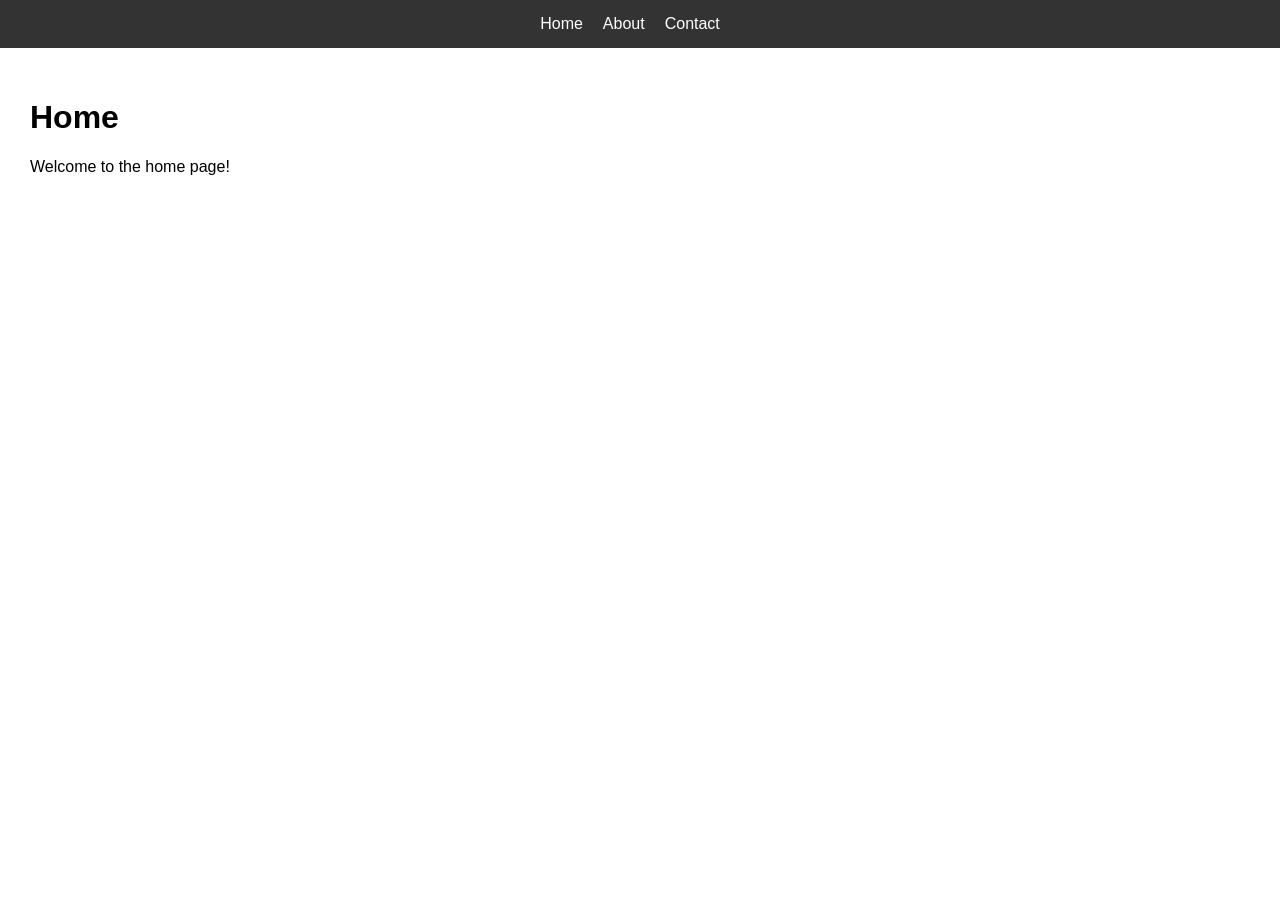
<file: tasks/bonus-task/index.html>
<!doctype html>
<html lang="en">
  <head>
    <meta charset="UTF-8" />
    <title>SPA Router</title>
  </head>
  <style>
    body {
      font-family: Arial;
      margin: 0;
    }

    nav {
      display: flex;
      justify-content: center;
      background: #333;
      padding: 15px;
    }

    nav a {
      color: white;
      margin-right: 20px;
      text-decoration: none;
    }

    nav a:hover {
      text-decoration: underline;
    }

    #app {
      padding: 30px;
    }
  </style>
  <body>
    <nav>
      <a href="#home">Home</a>
      <a href="#about">About</a>
      <a href="#contact">Contact</a>
    </nav>

    <div id="app"></div>

    <script src="./script.js"></script>
  </body>
</html>
</file>
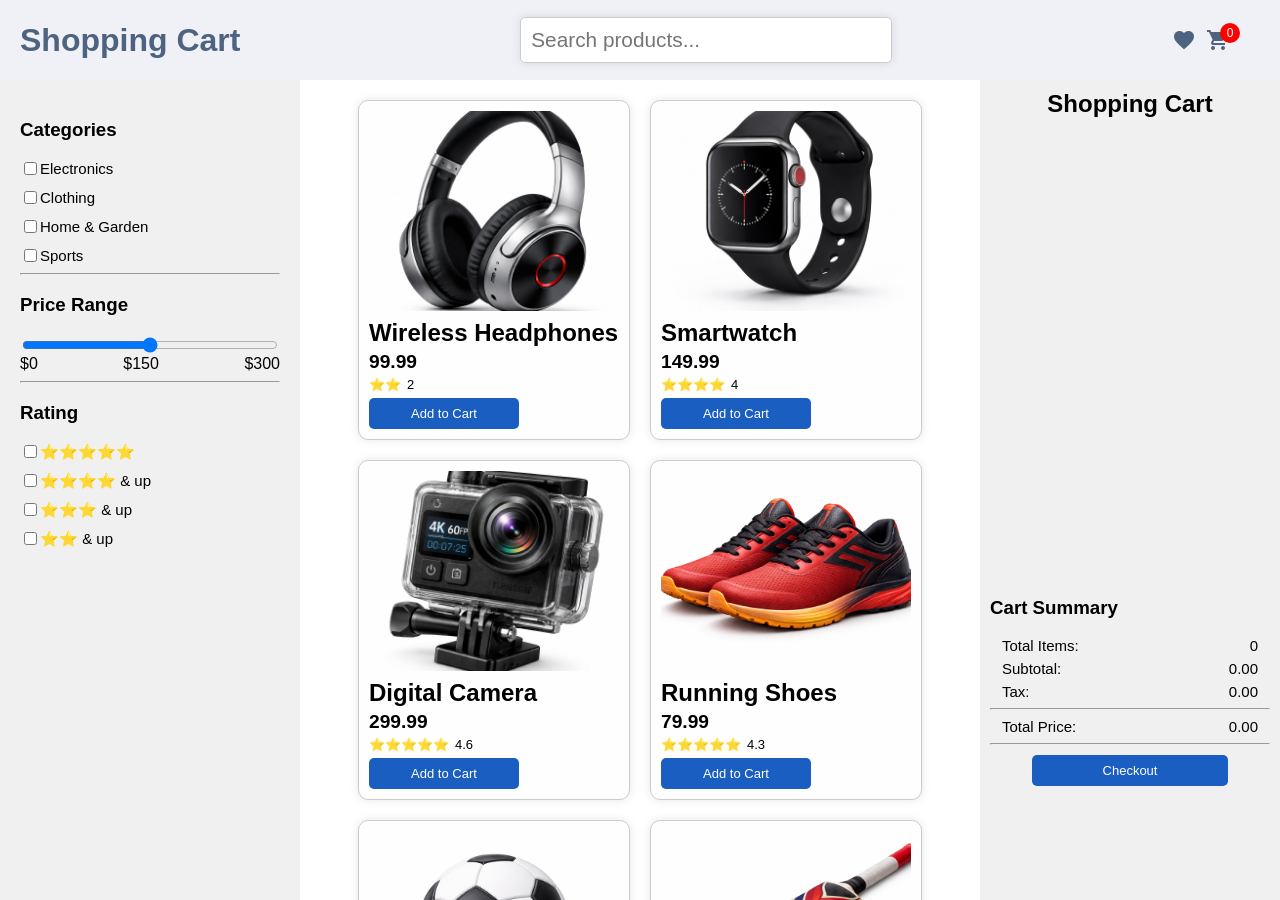
<file: tasks/task-5/index.html>
<!doctype html>
<html lang="en">

<head>
  <meta charset="UTF-8" />
  <meta name="viewport" content="width=device-width, initial-scale=1.0" />
  <title>Shopping cart</title>
  <link rel="stylesheet" href="./style.css" />
  <link rel="stylesheet" href="https://fonts.googleapis.com/icon?family=Material+Icons" />
</head>

<body>
  <div class="container">
    <div class="navbar">
      <h1>Shopping Cart</h1>
      <input type="search" placeholder="Search products..." id="search-product" />
      <div class="icon-container">
        <i class="material-icons">favorite</i>
        <i class="material-icons">shopping_cart
        </i>
        <span class="cart-count">0</span>
      </div>
    </div>
    <div class="sidebar">
      <h3>Categories</h3>
      <div class="filter-group" id="categoryFilter">
        <label><input type="checkbox" value="electronics"> Electronics</label>
        <label><input type="checkbox" value="clothing"> Clothing</label>
        <label><input type="checkbox" value="home"> Home & Garden</label>
        <label><input type="checkbox" value="sports"> Sports</label>
      </div>
      <hr/>
      <h3>Price Range</h3>
      <div class="price-range">
        <input type="range" min="0" max="300" value="150" id="priceRange" />
          <div class="price-values">
            <span>$0</span>
            <span id="priceValue">$150</span>
            <span>$300</span>
          </div>
      </div>
      <hr/>
      <h3>Rating</h3>
      <div class="filter-group" id="rating-filter">
        <label><input type="checkbox" value="5"> ⭐⭐⭐⭐⭐</label>
        <label><input type="checkbox" value="4"> ⭐⭐⭐⭐ & up</label>
        <label><input type="checkbox" value="3"> ⭐⭐⭐ & up</label>
        <label><input type="checkbox" value="2"> ⭐⭐ & up</label>
      </div>
    </div>
    <div class="main">
      <!-- template to display products -->
      <!-- <div class="products">
                <div class="card">
                    <img src="./assets/earpods.png" alt="Product 1" height="100px">
                    <h3>Earpods</h3>
                    <p>Price: $10</p>
                    <button>Add to Cart</button>
                </div>
                 -->
    </div>
    <div class="cart-container">
      <h3 style="text-align: center; padding: 0;margin:10px; font-size: 1.5rem;">Shopping Cart</h3>
      <div class="cart">
        <!-- template to display cart items -->
        <!-- <div class="cart-items">
            <img src="./assets/smart-watch.png" height="px" />
            <h3>Smart watch</h3>
            <span>$10</span>
            <div class="buttons-group">
              <button>-</button>
              <span id="cart-item-price">1</span>
              <button>+</button>
            </div>
            <button id="remove-btn">Remove</button> -->
      </div>
      <div class="cart-summary">
        <h3>Cart Summary</h3>
        <p>Total Items: <span id="total-items">0</span></p>
        <p>Subtotal: <span id="subtotal">$0</span></p>
        <p>Tax: <span id="tax">$0</span></p>
        <hr/>
        <p>Total Price: <span id="total-price">$0</span></p>
        <hr/>
        <button id="checkout-btn">Checkout</button>
      </div>
    </div>
  </div>
  </div>
  </div>
  <script type="module" src="./script.js"></script>
</body>

</html>
</file>
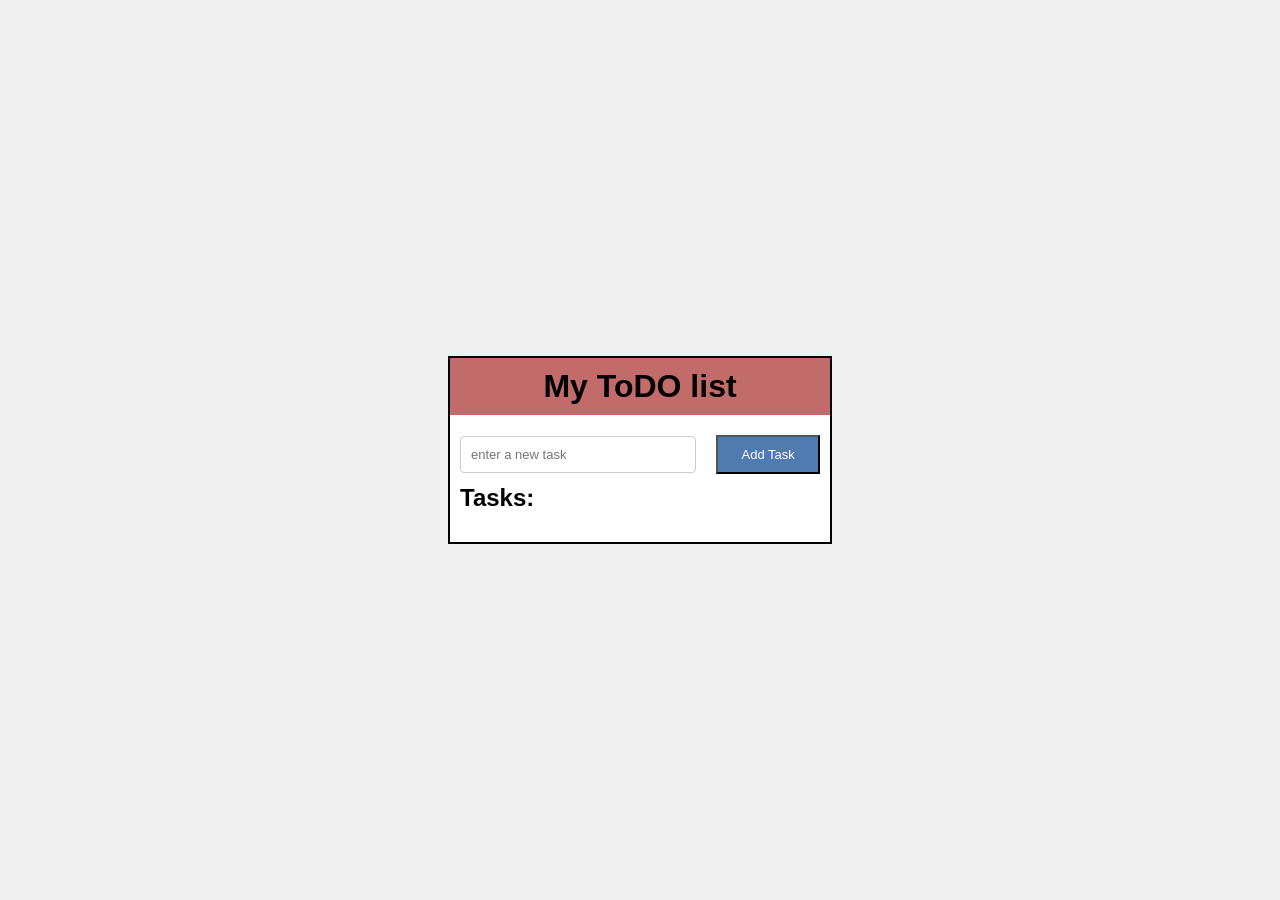
<file: tasks/task-1/todo.html>
<!doctype html>
<html lang="en">
  <head>
    <meta charset="UTF-8" />
    <meta name="viewport" content="width=device-width, initial-scale=1.0" />
    <title>ToDo app</title>
    <link rel="stylesheet" href="./style.css"/>
  </head>
  <body>
    <div id="container">
      <h1>My ToDO list</h1>
      <div id="input-cont">
        <input type="text" id="task-input" placeholder="enter a new task" />
        <button id="add-btn">Add Task</button>
      </div>
      <h2>Tasks:</h2>
      <ul id="task-list">
        <!-- tasks will be added here -->
      </ul>
    </div>
    <script src="./todo.js"></script>
  </body>
</html>
</file>
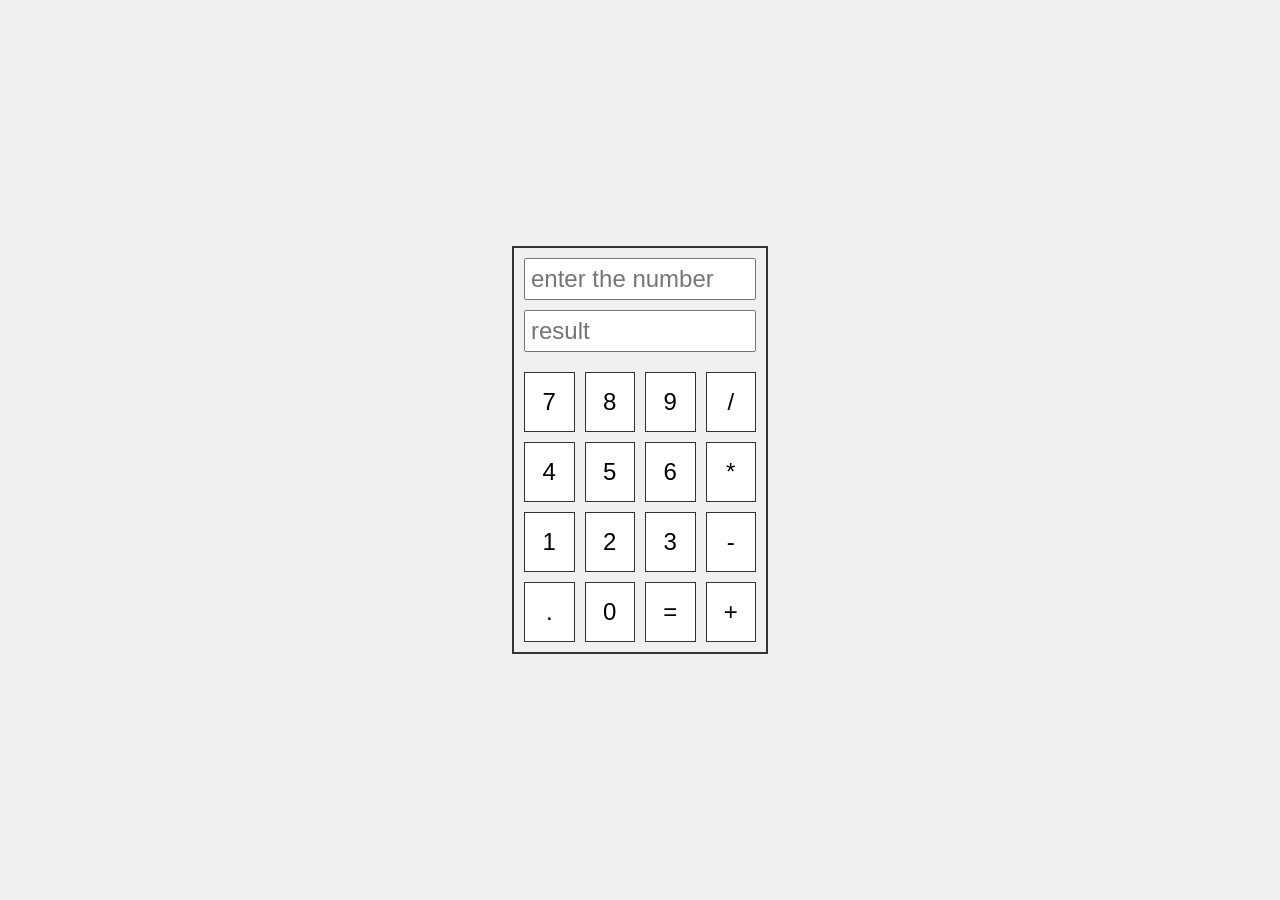
<file: tasks/task-2/calci.html>
<!doctype html>
<html lang="en">
  <head>
    <meta charset="UTF-8" />
    <meta name="viewport" content="width=device-width, initial-scale=1.0" />
    <title>Document</title>
    <link rel="stylesheet" href="./calci.css" />
  </head>
  <body>
    <div id="container">
        <div id="input-container">

            <input type="text" id="input-field" placeholder="enter the number" />
            <input type="text" id="result-field" placeholder="result" readonly />
        </div>
      <div class="buttons">
        <button class="btn">7</button>
        <button class="btn">8</button>
        <button class="btn">9</button>
        <button class="btn">/</button>
        <button class="btn">4</button>
        <button class="btn">5</button>
        <button class="btn">6</button>
        <button class="btn">*</button>
        <button class="btn">1</button>
        <button class="btn">2</button>
        <button class="btn">3</button>
        <button class="btn">-</button>
        <button class="btn">.</button>
        <button class="btn">0</button>
        <button class="btn">=</button>
        <button class="btn">+</button>
      </div>
    </div>
    <script src="./calci.js"></script>
  </body>
</html>
</file>
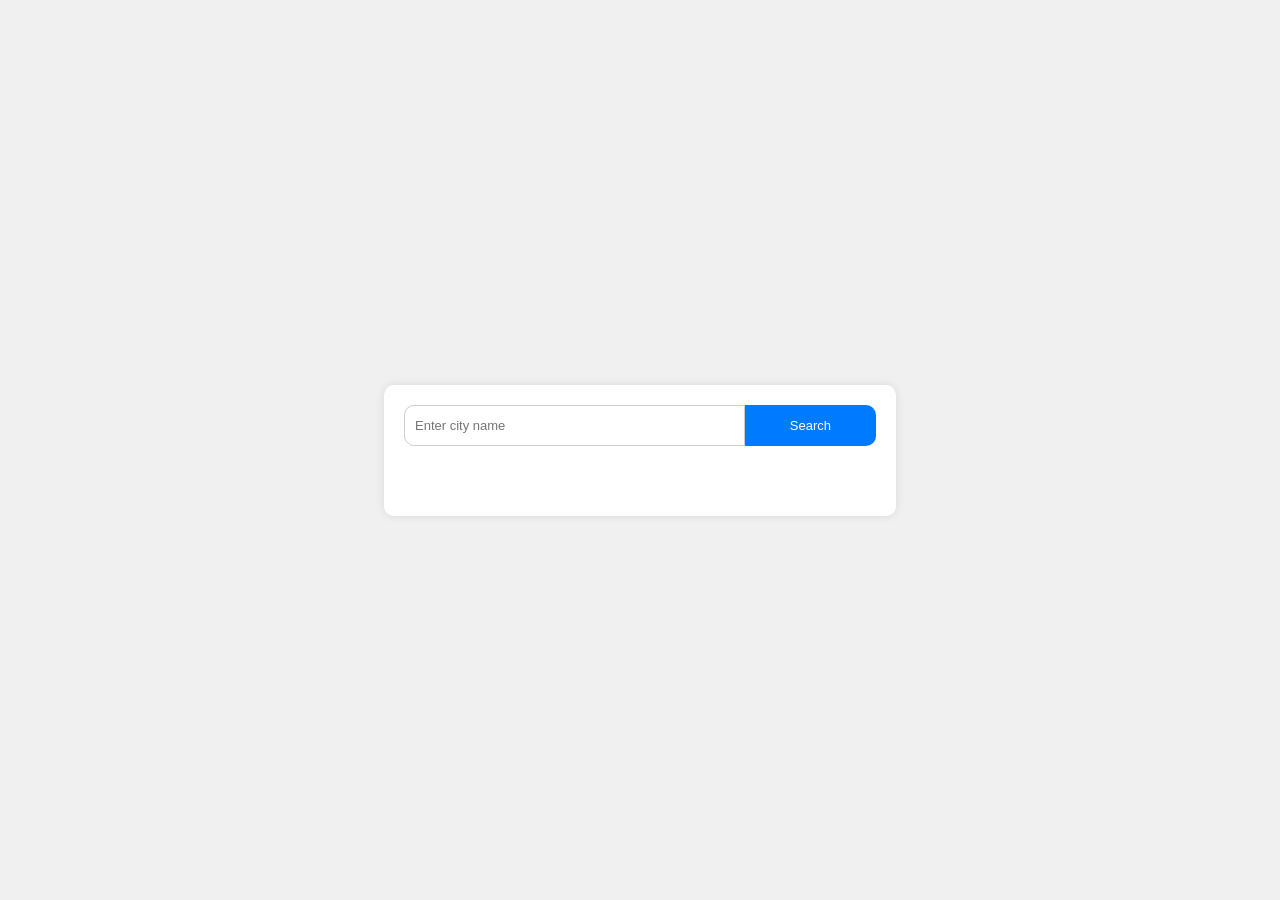
<file: tasks/task-3/weatherApp.html>
<!DOCTYPE html>
<html lang="en">
<head>
    <meta charset="UTF-8">
    <meta name="viewport" content="width=device-width, initial-scale=1.0">
    <title>Weather App</title>
    <link rel="stylesheet" href="./style.css"/>
</head>
<body>
    <div class="container">
        <div class="search-bar">
            <input type="text" id="city-input" placeholder="Enter city name">
            <button id="searchbtn">Search</button>
        </div>
        <div class="weather-info">
            <div class="temp-city">
                <h2 id="cityName"></h2>
                <p id="temperature"></p>
            </div>
            <hr/>
            <div class="humidity-desc">
                <p id="humidity"></p>
                <hr class="vertical-hr"/>
                <p id="description"></p>
            </div>
        </div>
    </div>
    <div id="error" ></div>

    <script src="./weatherApp.js"></script>
</body>
</html>
</file>
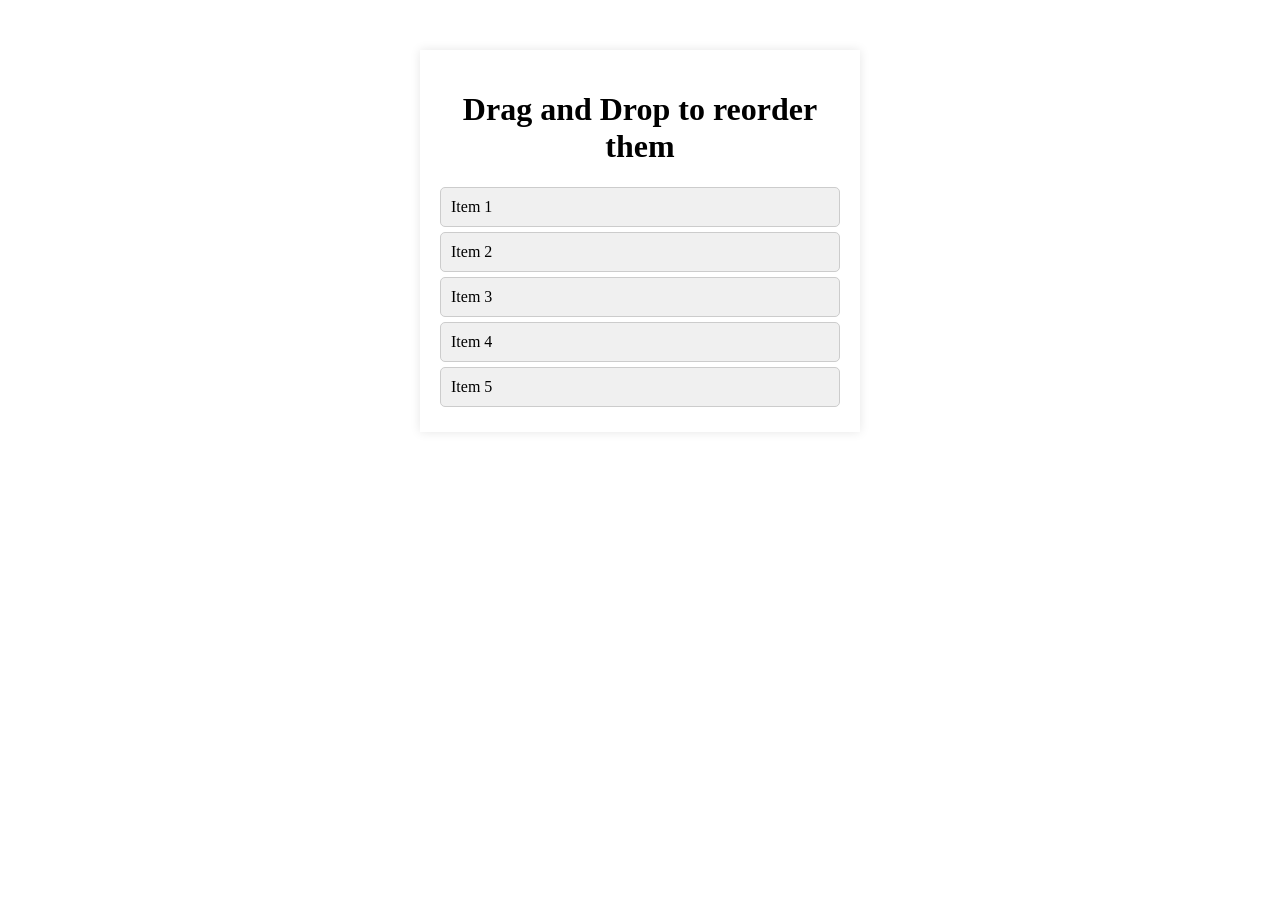
<file: tasks/task-4/list_ordering.html>
<!DOCTYPE html>
<html lang="en">
<head>
    <meta charset="UTF-8">
    <meta name="viewport" content="width=device-width, initial-scale=1.0">
    <title>list ordering</title>
    <style>
        body{
            margin:0;
            padding:0;
        }
        .container{
            width: 400px;
            margin: 50px auto;
            /* border:2px solid #ccc; */
            padding: 20px;
            box-shadow: 0 0 10px rgba(0,0,0,0.1);
        }
        h1{
            text-align: center;
        }
        #item-list{
            list-style-type: none;
            padding: 0;
            margin: 0;
        }
        li{
            padding: 10px;
            margin: 5px 0;
            background-color: #f0f0f0;
            border: 1px solid #ccc;
            cursor: grab;
            border-radius: 5px;
        }
        .dragging{
            opacity: 0.1;
        }
        .over{
            border: 2px dashed #000;
        }
    </style>
</head>
<body>
    <div class="container">
        <h1>Drag and Drop to reorder them</h1>
        <ul id="item-list">
            <li draggable="true">Item 1</li>
            <li draggable="true">Item 2</li>
            <li draggable="true">Item 3</li>
            <li draggable="true">Item 4</li>
            <li draggable="true">Item 5</li>
        </ul>
    </div>
    <script src="./listOrdering.js"></script>
</body>
</html>
</file>
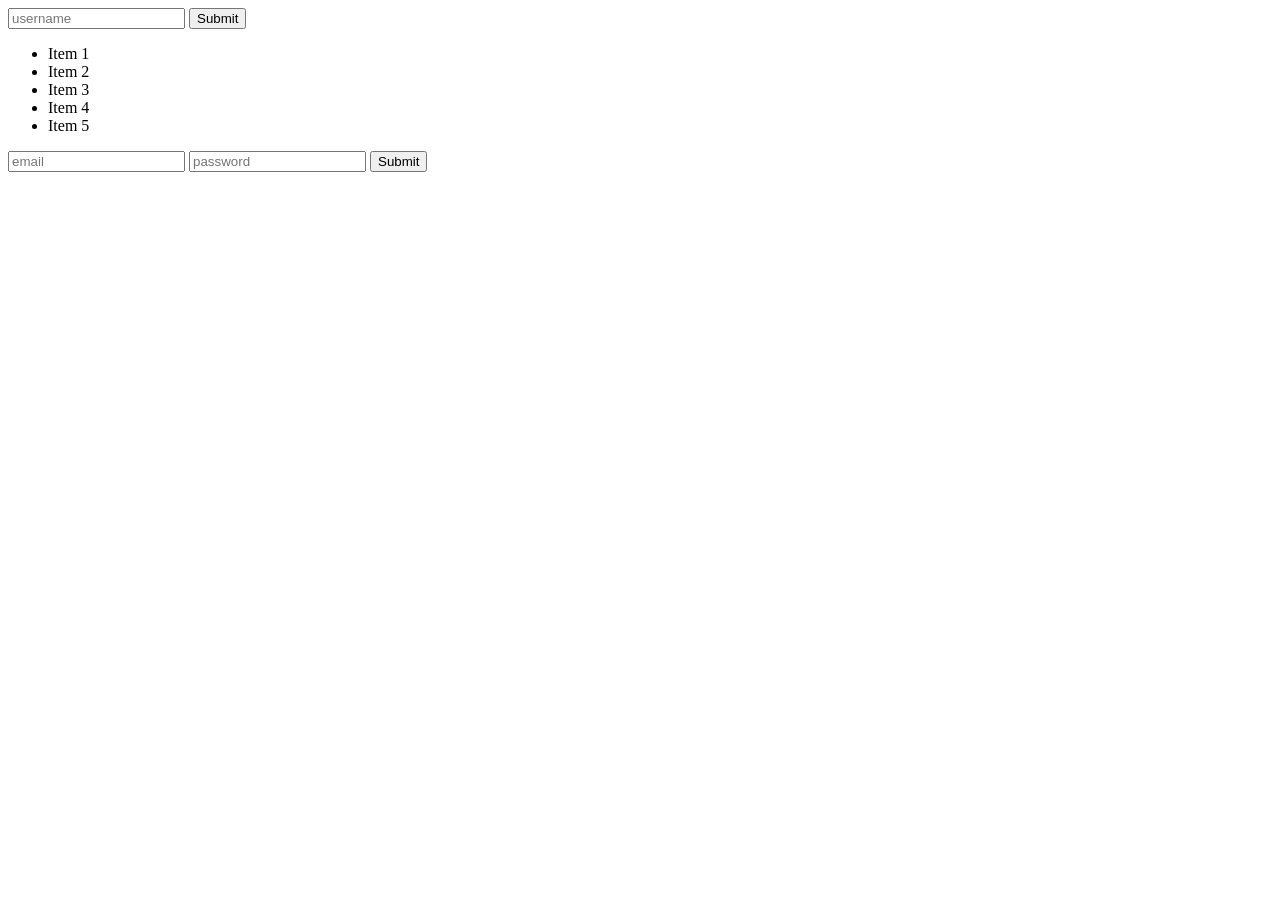
<file: practice/beginner-js/DOM/events.html>
<!DOCTYPE html>
<html lang="en">
<head>
    <meta charset="UTF-8">
    <meta name="viewport" content="width=device-width, initial-scale=1.0">
    <title>Document</title>
    
</head>
<body>
    <input type="text" id="username" placeholder="username"/>
    <button id="btn">Submit</button>
    <ul id="massive-list">
        <li>Item 1</li>
        <li>Item 2</li>
        <li>Item 3</li>
        <li>Item 4</li>
        <li>Item 5</li>

    </ul>
    <form id="my-form">
        <input type="text" name="email" placeholder="email" id="email"/>
        <input type="password" name="password" placeholder="password" id="pwd"/>
        <button type="submit">Submit</button>

    </form>
    <script src="./events.js"></script>
</body>
</html>
</file>
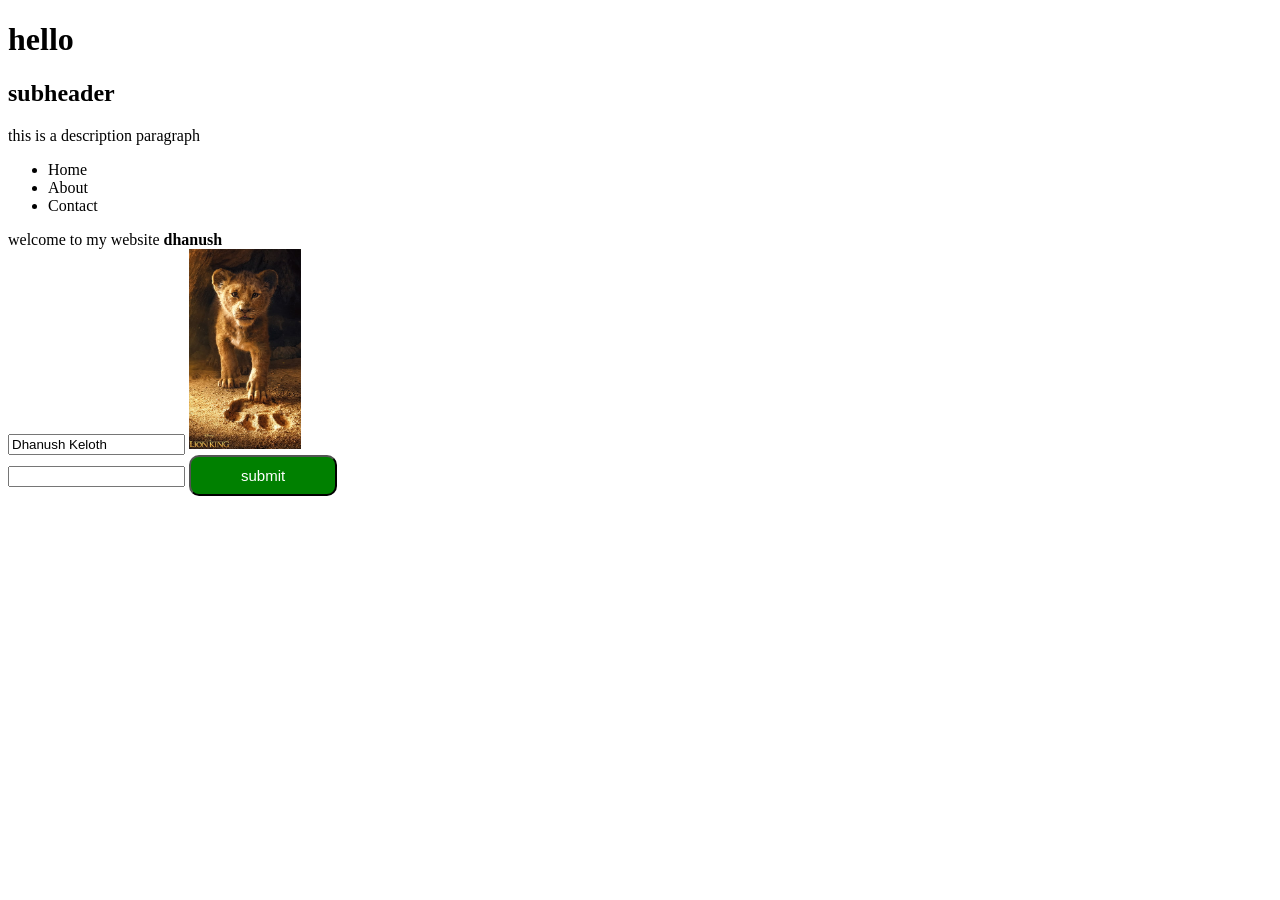
<file: practice/beginner-js/DOM/selectors.html>
<!doctype html>
<html lang="en">
  <head>
    <meta charset="UTF-8" />
    <meta name="viewport" content="width=device-width, initial-scale=1.0" />
    <title>selectors</title>
    <script defer src="./selectors.js"></script>
    <link rel="stylesheet" href="./styles.css"/>
  </head>
  <body>
    <h1>hello</h1>
    <h2 class="desc">subheader</h2>
    <p id="desc">this is a description paragraph</p>
    <ul class="nav-links">
      <li>Home</li>
      <li>About</li>
      <li>Contact</li>
    </ul>

    <div id="greeting">Hello world</div>
    <input type="text" id="user-name" value="Dhanush Keloth"/>
    <img src="./dog.jpg" alt="dog" id="profile"/>
    <br/>
    <input type="password"   id="password"/>
    <button id="submit">submit</button>
  </body>
</html>
</file>
<file: tasks/task-5/style.css>
body {
  margin: 0;
  padding: 0;
  font-family: Arial, sans-serif;
}
/* divide the page into sections using grid to .container */
.container {
  display: grid;
  grid-template-columns: 300px 1fr 300px;
  grid-template-rows: 80px 1fr;
  grid-template-areas:
    "navbar navbar navbar"
    "sidebar main cart-container";
  height: 100vh;
}


.main {
  /* background-color: #EFF0F5; */
  background-color: white;
  grid-area: main;
  padding: 20px;
  overflow-y: auto;
}
.cart-container{
  background-color: #f0f0f0;
  grid-area: cart-container;
}

/* navbar styling */
.navbar {
  grid-area: navbar;
  display: flex;
  align-items: center;
  justify-content: space-between;
  padding: 10px 20px;
  background-color: #f0f1f6;
  color: #4e637f;
}
.icon-container {
  display: flex;
  gap: 10px;
}
.navbar input {
  padding: 10px;
  width: 30%;
  border: 1px solid #ccc;
  border-radius: 5px;
  font-size: 1.3rem;
  box-shadow: 0 0 10px rgba(0, 0, 0, 0.1);
}
.cart-count{
  background-color: red;
  color: white;
  width: 20px;
  height: 20px;
  border-radius: 50%;
  font-size: 12px;
  position: relative;
  top: -5px;
  left: -20px;
  z-index: 1;
  text-align: center;
  display: flex;
  justify-content: center;
  align-items: center;
}
/* main content styling */
.main .products {
  display: flex;
  flex-wrap: wrap;
  justify-content: center;
  gap: 20px;
}
.card {
  border: 1px solid #ccc;
  padding: 10px;
  border-radius: 10px;
  box-shadow: 0 0 10px rgba(0, 0, 0, 0.1);
  background-color: #fefefe;
  width: 250px;
}
.card img {
  width: 100%;
  height: 200px;
  object-fit: cover;
}
.card h3 {
  font-size: 1.5rem;
  margin: 4px 0px;
}
.card p {
  font-size: 1.2rem;
  font-weight: bold;
  margin: 4px 0px;
}
.card button {
  width: 60%;
  /* display: block; */
  margin-top:6px ;
  padding: 8px 10px;
  background-color:#1b5ec2;
  color: white;
  font-size: 13px;
  border: none;
  border-radius: 5px;

}
.rating-container{
  display: flex;
  align-items: center;
  gap: 6px;
}
.rating-container span{
  font-size: 13px;
}
/* cart styling */
.cart {
  background-color: #f0f0f0;
  padding: 20px;
 /* border: 2px solid black; */
  overflow-y: auto;
  height: 50%;
}
/* each cart item */
.cart-items {
    /* border: 2px solid black; */
  
  display: grid;
  grid-template-columns: 1fr 2fr 1fr;
  grid-template-rows: auto auto;
  gap: 2px;
  padding: 4px;
  border-bottom: 1px solid #ccc;
  /* place-items: center; */
  align-items: center;
  
}
/* cart item image */
.cart-items img {
    grid-row:span 2;
  width: 50px;
  height: 50px;
  object-fit: cover;
}
/* cart item name */
.cart-items h3{
    margin:0;
    text-align: center;
    font-size: 15px;
}
/* cart item price */
.cart-items span{
    text-align: center;
    font-size: 15px;
}
/* cart items button increment and decrement */
.cart-items .buttons-group{
    display: flex;
    justify-content: center;
    align-items: center;
    gap: 10px;
}
/* increment and decrement button styling in cart */
.cart-items button{
    padding: 2px 8px;
    font-size: 13px;
}
/* item remove button styling */
.cart-items #remove-btn{
    background-color: #1b5ec2;
    color: white;
    border: none;
    border-radius: 5px;
    font-size: 13px;
}
.cart-summary{
    margin: 10px;
}
.cart-summary p{
    display: flex;
    justify-content: space-between;
    margin:0;
    font-size: 15px;
    margin:6px 12px;
    /* font-weight: bold; */
}
.cart-summary #checkout-btn{
  display: block;
  margin:10px auto;
  padding: 8px 10px;
  width: 70%;
  background-color:#1b5ec2;
  color: white;
  font-size: 13px;
  border: none;
  border-radius: 5px;
}

/* sidebar styling */
.sidebar {
  background-color: #f0f0f0;
  grid-area: sidebar;
  padding: 20px;
  /* border: 2px solid black; */
}
.sidebar .filter-group{
  display: flex;
  flex-direction: column;
  gap: 10px;
  justify-content: center;
  font-size: 15px;
}
/* to align the checkbox and the label */
.filter-group label{
  display: flex;
  align-items: center;
}
.sidebar .price-range{
  display: flex;
  flex-direction: column;
  /* width: 70%; */
  justify-content: center;
}
.price-range .price-values{
  display: flex;
  justify-content: space-between;
}
</file>
<file: tasks/task-1/style.css>
*{
    margin: 0;
    padding: 0;
    box-sizing: border-box;
}
body{
    background-color: #f0f0f0;
    font-family: Arial, sans-serif;
    display: flex;
    justify-content: center;
    align-items: center;
    min-height: 100vh;
}
#container{
    border: 2px solid #000;
    /* padding: 20px; */
    background-color: #fff;
    width: 30%;

}
h1{
    text-align: center;
    margin-bottom: 20px;
    background-color: #c16b6b;
    padding: 10px;
}
#input-cont{
    display: flex;
    justify-content: center;
    align-items: center;
    gap:20px;
    padding: 0 10px;
    /* margin-bottom: 20px; */
}
#task-input{
    width: 70%;
    padding: 10px;
    border: 1px solid #ccc;
    border-radius: 4px;
    font-size: 13px;
    /* gap:20px; */
    outline: #ccc;
}
#add-btn{
    /* width:25%; */
    padding: 10px 20px;
    width: 30%;
    font-size: 13px;
    background-color: #507bb1;
    color: #fff;
}

h2{
    padding: 10px;
}
#task-list{
    padding: 10px;
    list-style-type: none;
    /* display: flex; */
}
li{
    display: flex;
    justify-content: space-between;
    align-items: center;
    padding: 3px;
    gap:10px;
    /* border-bottom: 1px solid #ccc; */
    width: 100%;
    font-size: 13px;
}
.delete-btn{
    padding: 5px 20px;
    font-size: 12px;
    background-color: #b01818;
    color: #fff;
}
.edit-btn{
    padding: 5px 20px;
    font-size: 12px;
    background-color: #507bb1;
    color: #fff;
}
.btn-container{
    display: flex;
    gap: 10px;
}
.task-text:focus{
    outline: 1px solid #507bb1;
}
span{
    display: flex;
    gap: 10px;
}
</file>
<file: tasks/task-2/calci.css>
*{
    margin: 0;
    padding: 0;
    box-sizing: border-box;
}
body{
    display: flex;
    justify-content: center;
    align-items: center;
    height: 100vh;
    background-color: #f0f0f0;
}
#container{
    border:2px solid #333;
    width: 20%;
    /* height: 50%  ; */
}
.buttons{
    display: grid;
    grid-template-columns: repeat(4,1fr);
    height: 100%;
    gap: 10px;
    padding: 10px;
}
button{
    font-size: 1.5rem;
    border: 1px solid #333;
    background-color: #fff;
    cursor: pointer;
    height: 60px;

}
#input-container{
    display: flex;
    flex-direction: column;
    padding: 10px;
    gap:10px;

}
input{
    font-size: 1.5rem;
    padding: 5px;
}
</file>
<file: tasks/task-3/style.css>
*{
    margin : 0;
    padding : 0;
    box-sizing : border-box;
}
body{
    display : flex;
    justify-content : center;
    align-items : center;
    flex-direction: column;
    height : 100vh;
    background-color : #f0f0f0;
}
.container{
    background-color : #fff;
    padding : 20px;
    border-radius : 10px;
    box-shadow : 0 0 10px rgba(0,0,0,0.1);
    width : 40%;
    text-align : center;   
}
input{
    width : 80%;
    padding : 10px;
    /* margin-bottom : 10px; */
    border : 1px solid #ccc;
    /* border-radius : 5px; */
    border-top-left-radius: 10px;
    border-bottom-left-radius: 10px;
    font-size: 13px;
}
#searchbtn{
    padding : 13px 20px;
    border : none;
    width: 30%;
    background-color : #007BFF;
    color : #fff;
    /* border-radius : 5px; */
    border-top-right-radius: 10px;
    border-bottom-right-radius: 10px;
    cursor : pointer;
    font-size: 13px;
}
.search-bar{
    display:flex;
    /* gap:10px */
}
.weather-info{
    margin-top : 20px;
}
.weather-info h2{
    margin-bottom : 10px;
    font-size: 30px;
}
.temp-city{
    display : flex;
    flex-direction : column;
    align-items : center;
}
#temperature{
    font-size: 25px;
    margin-bottom: 10px;
}
#humidity, #description{
    font-size: 18px;
    
    
}
.humidity-desc{
    display : flex;
    /* flex-direction : column; */
    margin-top: 10px;
    justify-content: center;
    gap : 30px;
    align-items : center;
}
.vertical-hr{
    /* height: 10px; */
    width: 20px;
    transform :rotate(90deg);
}

#error{
    display: none;
    margin-top: 20px;
    color: red;
    font-size: 15px;
    background-color: #fff;
    padding: 10px;
    border-radius: 10px;
    
    text-align: center;
}
.weather-info hr,
.vertical-hr {
  display: none;
}
</file>
<file: practice/beginner-js/DOM/styles.css>
/* We write the styles in CSS, not JS! */
.btn {
  display: none;
}

.dark-mode {
  background-color: black;
  color: white;
}
</file>
